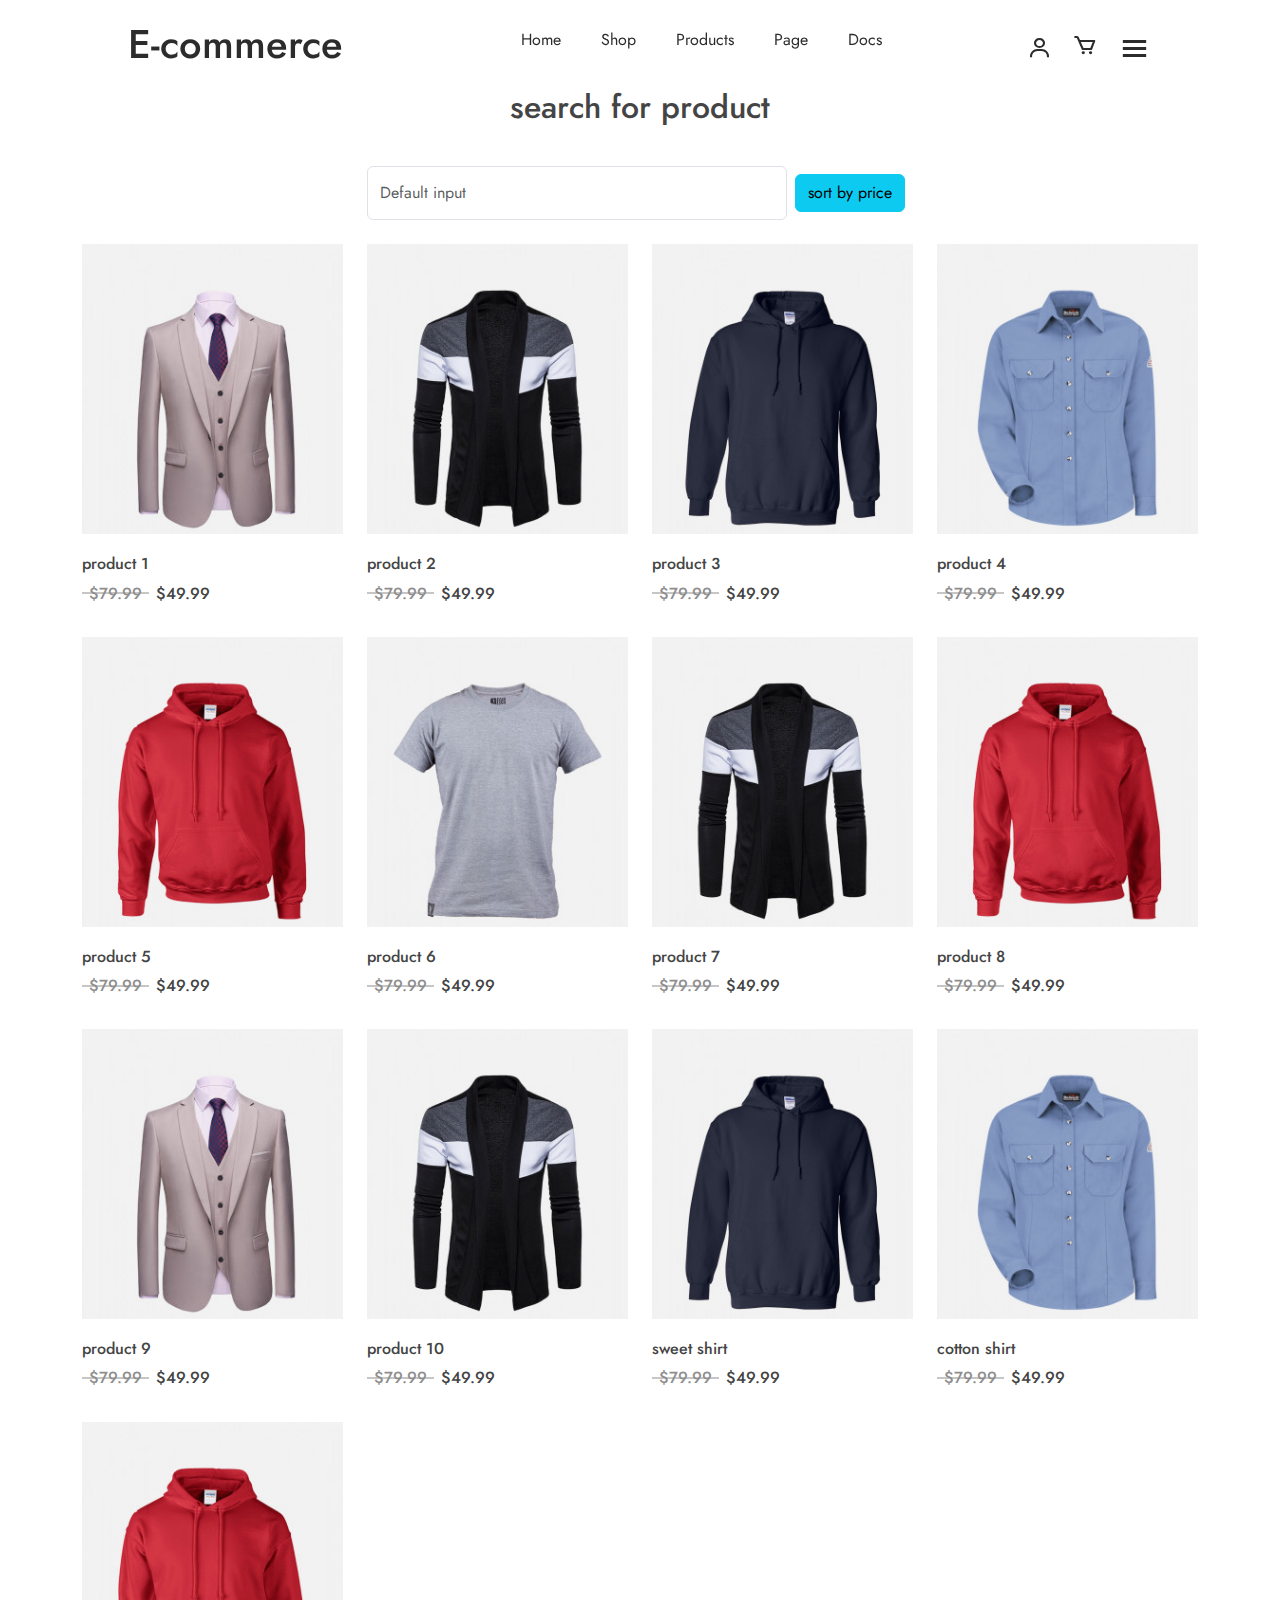
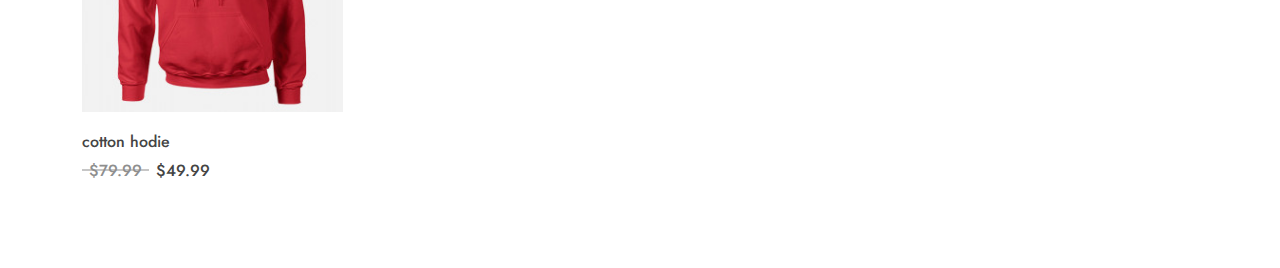
<file: allProductsPage.html>
<!DOCTYPE html>
<html lang="en">

<head>
	<meta charset="UTF-8">
	<title>CodePen - Popular Products Section Using HTML , CSS , Bootstrap</title>
	<link rel="stylesheet" href="style.css">


	<link href="https://fonts.googleapis.com/css2?family=Jost:wght@100;200;300;400;500;600;700&display=swap"
		rel="stylesheet">


	<link rel="stylesheet" href="https://unpkg.com/boxicons@latest/css/boxicons.min.css">
	<link rel='stylesheet' href='./bootstrap-5.3.0-dist/bootstrap-5.3.0-dist/css/bootstrap.min.css'>
	<link rel='stylesheet' href='./fontawesome-free-6.4.0-web/fontawesome-free-6.4.0-web/css/all.min.css'>
	<link rel="stylesheet" href="./styleForAllProductsPage.css">

</head>

<body>
	<header class="">
		<a href="./index.html" class="logo">
			<h1 style="color:#2c2c2c ;">E-commerce</h1>
		</a>

		<ul class="navmenu">
			<li><a href="./index.html">home</a></li>
			<li><a href="#">shop</a></li>
			<li><a href="#">products</a></li>
			<li><a href="#">page</a></li>
			<li><a href="#">Docs</a></li>
		</ul>

		<div class="nav-icon">
			<i style="cursor: pointer;" onclick="signOut();" class='bx bx-user'></i>
			<a href="./cart.html"><i class="bx bx-cart"></i></a>

			<div class="bx bx-menu" id="menu-icon"></div>
		</div>
	</header>

	<!-- partial:index.partial.html -->
	<section class="section-products">
		<div class="container">
			<div class="row justify-content-center text-center">
				<div class="col-md-8 col-lg-6">
					<div class="p-2">
						<h2>search for product</h2>
					</div>
					<div class="py-4 d-flex text-center">
						<input onkeyup="searchData(this.value)" id="searchInput" class="form-control" type="text"
							placeholder="Default input" aria-label="type product name here">
						<input type="button" class="btn btn-info m-2" onclick="filterByLowesPrice()"
							value="sort by price" onc>
					</div>
				</div>
			</div>
			<div id="row" class="row">

			</div>
		</div>
	</section>
	<!-- partial -->
	<script src="script.js"></script>
	<script src="./mainScript.js"></script>
</body>

</html>
</file>
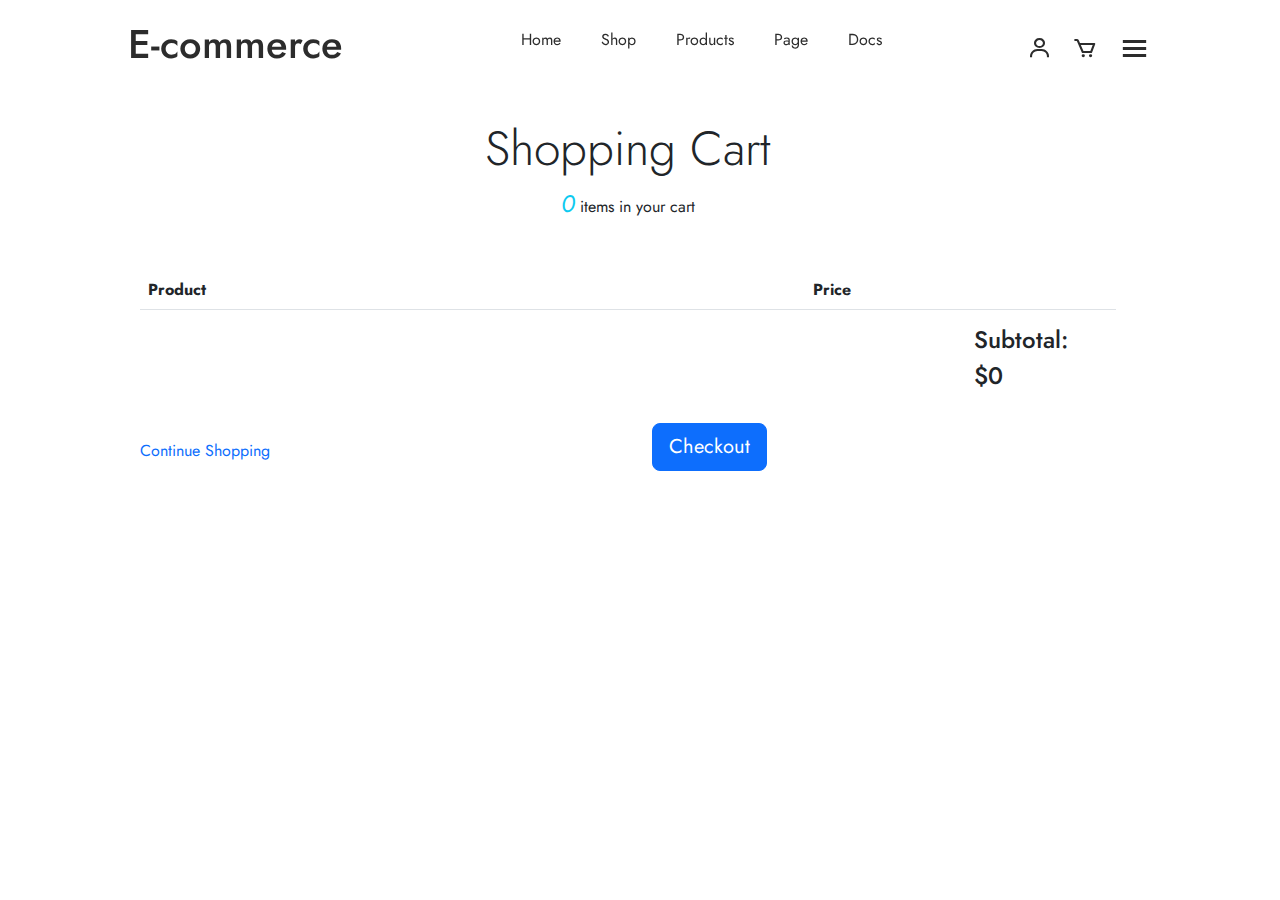
<file: cart.html>
<html lang="en">

<head>
    <meta charset="UTF-8">
    <meta http-equiv="X-UA-Compatible" content="IE=edge">
    <meta name="viewport" content="width=device-width, initial-scale=1.0">
    <title>Ecommerce Responsive full website</title>
    <!-- CSS-link -->
   

    <link rel="preconnect" href="https://fonts.googleapis.com">
    <link rel="preconnect" href="https://fonts.gstatic.com" crossorigin>
    <link href="https://fonts.googleapis.com/css2?family=Jost:wght@100;200;300;400;500;600;700&display=swap"
        rel="stylesheet">

    <link rel="stylesheet" href="https://cdnjs.cloudflare.com/ajax/libs/font-awesome/6.2.1/css/all.min.css"
        integrity="sha512-MV7K8+y+gLIBoVD59lQIYicR65iaqukzvf/nwasF0nqhPay5w/9lJmVM2hMDcnK1OnMGCdVK+iQrJ7lzPJQd1w=="
        crossorigin="anonymous" referrerpolicy="no-referrer" />

    <link rel="stylesheet" href="https://unpkg.com/boxicons@latest/css/boxicons.min.css">
     <link rel="stylesheet" href="./bootstrap-5.3.0-dist/bootstrap-5.3.0-dist/css/bootstrap.min.css">
    <link rel="stylesheet" href="style.css"> 
    <style>
        .btn-white:hover {
            background-color: red !important;
        }

        .fas {
            font-size: x-large;
        }

        .priceClass {
            font-size: x-large;
        }
    </style>
</head>

<body>
    <header>
        <a href="#" class="logo">
            <h1 style="color:#2c2c2c ;">E-commerce</h1>
        </a>

        <ul class="navmenu">
            <li><a href="./index.html">home</a></li>
            <li><a href="#">shop</a></li>
            <li><a href="./allProductsPage.html">products</a></li>
            <li><a href="#">page</a></li>
            <li><a href="#">Docs</a></li>
        </ul>

        <div class="nav-icon">
            <i style="cursor: pointer;" onclick="signOut();" class='bx bx-user'></i>
            <a href="#"><i class='bx bx-cart'></i></a>

            <div class="bx bx-menu" id="menu-icon"></div>
        </div>
    </header>
    <br><br><br>
    <section class="pt-5 pb-5">
        <div class="container">
            <div class="row w-100">
                <div class="col-lg-12 col-md-12 col-12">
                    <h3 class="display-5 mb-2 text-center">Shopping Cart</h3>
                    <p class="mb-5 text-center">
                        <i class="text-info font-weight-bold" id="numberOfItems" style="font-size: x-large;">3</i> items in your cart
                    </p>
                    <table id="shoppingCart" class="table table-condensed table-responsive">
                        <thead>
                            <tr>
                                <th style="width:60%">Product</th>
                                <th style="width:12%">Price</th>
                                <th style="width:16%"></th>
                            </tr>
                        </thead>
                        <tbody id="cartItemsHere">
                            <tr>
                                <td data-th="Product">
                                    <div class="row">
                                        <div class="col-md-3 text-left">
                                            <img src="https://via.placeholder.com/250x250/5fa9f8/ffffff" alt=""
                                                class="img-fluid d-none d-md-block rounded mb-2 shadow ">
                                        </div>
                                        <div class="col-md-9 text-left mt-sm-2">
                                            <h4>Product Name</h4>
                                            <p class="font-weight-light">Brand &amp; Name</p>
                                        </div>
                                    </div>
                                </td>
                                <td data-th="Price" class="priceClass">$49.00</td>

                                <td class="actions" data-th="">
                                    <div class="text-right">
                                        <button class="btn btn-white border-secondary bg-white btn-md mb-2">
                                            <i class="fas fa-trash"></i>
                                        </button>
                                    </div>
                                </td>
                            </tr>
                            <tr>
                                <td data-th="Product">
                                    <div class="row">
                                        <div class="col-md-3 text-left">
                                            <img src="https://via.placeholder.com/250x250/5fa9f8/ffffff" alt=""
                                                class="img-fluid d-none d-md-block rounded mb-2 shadow ">
                                        </div>
                                        <div class="col-md-9 text-left mt-sm-2">
                                            <h4>Product Name</h4>
                                            <p class="font-weight-light">Brand &amp; Name</p>
                                        </div>
                                    </div>
                                </td>
                                <td data-th="Price" class="priceClass">$49.00</td>

                                <td class="actions" data-th="">
                                    <div class="text-right">
                                        <button class="btn btn-white border-secondary bg-white btn-md mb-2">
                                            <i class="fas fa-trash"></i>
                                        </button>
                                    </div>
                                </td>
                            </tr>
                            <tr>
                                <td data-th="Product">
                                    <div class="row">
                                        <div class="col-md-3 text-left">
                                            <img src="https://via.placeholder.com/250x250/5fa9f8/ffffff" alt=""
                                                class="img-fluid d-none d-md-block rounded mb-2 shadow ">
                                        </div>
                                        <div class="col-md-9 text-left mt-sm-2">
                                            <h4>Product Name</h4>
                                            <p class="font-weight-light">Brand &amp; Name</p>
                                        </div>
                                    </div>
                                </td>
                                <td data-th="Price" class="priceClass">$49.00</td>

                                <td class="actions" data-th="">
                                    <div class="text-right">
                                        <button class="btn btn-white border-secondary bg-white btn-md mb-2">
                                            <i class="fas fa-trash"></i>
                                        </button>
                                    </div>
                                </td>
                            </tr>
                        </tbody>
                    </table>
                    <div class="float-end text-right pe-lg-5 ml-lg-5">
                        <h4>Subtotal:</h4>
                        <h1 id="subTotal" style="font-size: x-large;">$99.00</h1>
                    </div>
                </div>
            </div>
            <div class="row mt-4 d-flex align-items-center">
                <div class="col-sm-6 order-md-2 text-right">
                    <a href="catalog.html" class="btn btn-primary mb-4 btn-lg pl-5 pr-5">Checkout</a>
                </div>
                <div class="col-sm-6 mb-3 mb-m-1 order-md-1 text-md-left">
                    <a href="./allProductsPage.html">
                        <i class="fas fa-arrow-left mr-2"></i> Continue Shopping</a>
                </div>
            </div>
        </div>
    </section>
    <script src="./script.js"></script>
    <script src="./mainScript.js"></script>
    <script>
        showCartItemsInCartPage();
        showNumberOfItemsInCart();
    </script>
</body>

</html>
</file>
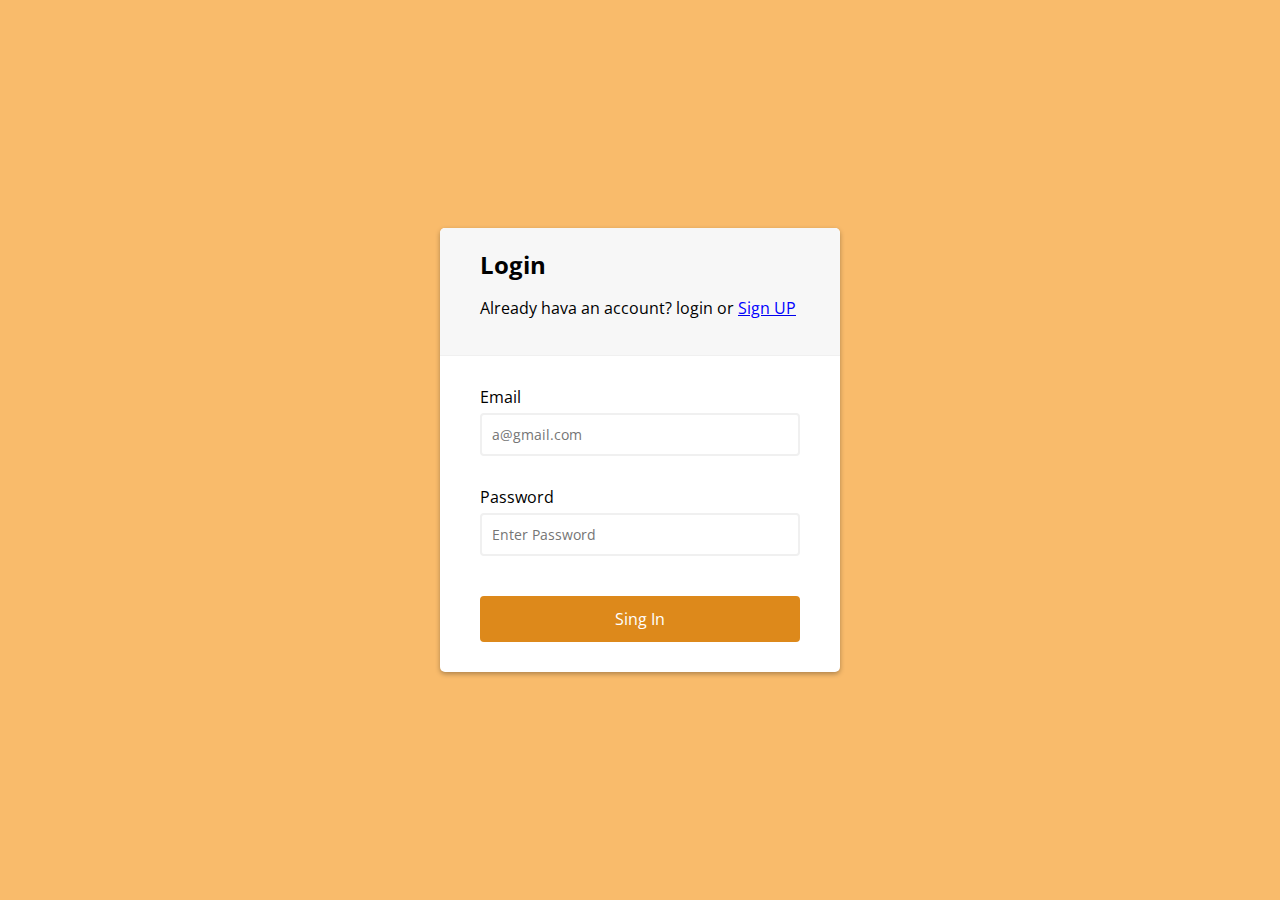
<file: loginpageindex.html>
<!DOCTYPE html>
<html lang="en">
<head>
    <meta charset="UTF-8">
    <meta http-equiv="X-UA-Compatible" content="IE=edge">
    <meta name="viewport" content="width=device-width, initial-scale=1.0">
    <title>Document</title>
    <link rel="stylesheet" href="loginpagestyle.css">
</head>
<body>

    <div class="container">
        <div class="header">
            <h2>Login</h2>
            <p>Already hava an account? login or <a href="signuppageindex.html"><span style="color:blue ;">Sign UP</span></a> </p>
        </div>
        <form id="form" class="form" onsubmit="checKFormData(event);" method="get" action="./index.html">
            <div class="form-control">
                <label for="username">Email</label>
                <input onchange="cehckIfEmailExixts()"  type="email" placeholder="a@gmail.com" id="email" />
                <i class="fas fa-check-circle"></i>
                <i class="fas fa-exclamation-circle"></i>
                <small>Error message</small>
            </div>
            <div class="form-control">
                <label for="username">Password</label>
                <input type="password" placeholder="Enter Password" id="password"/>
                <i class="fas fa-check-circle"></i>
                <i class="fas fa-exclamation-circle"></i>
                <small>Error message</small>
            </div>
            <button type="submit" value="Sign In" style="cursor:pointer;">Sing In</button>
        </form>
    </div>
    <script src="./scriptForSignIn.js"></script>
</body>
</html>
</file>
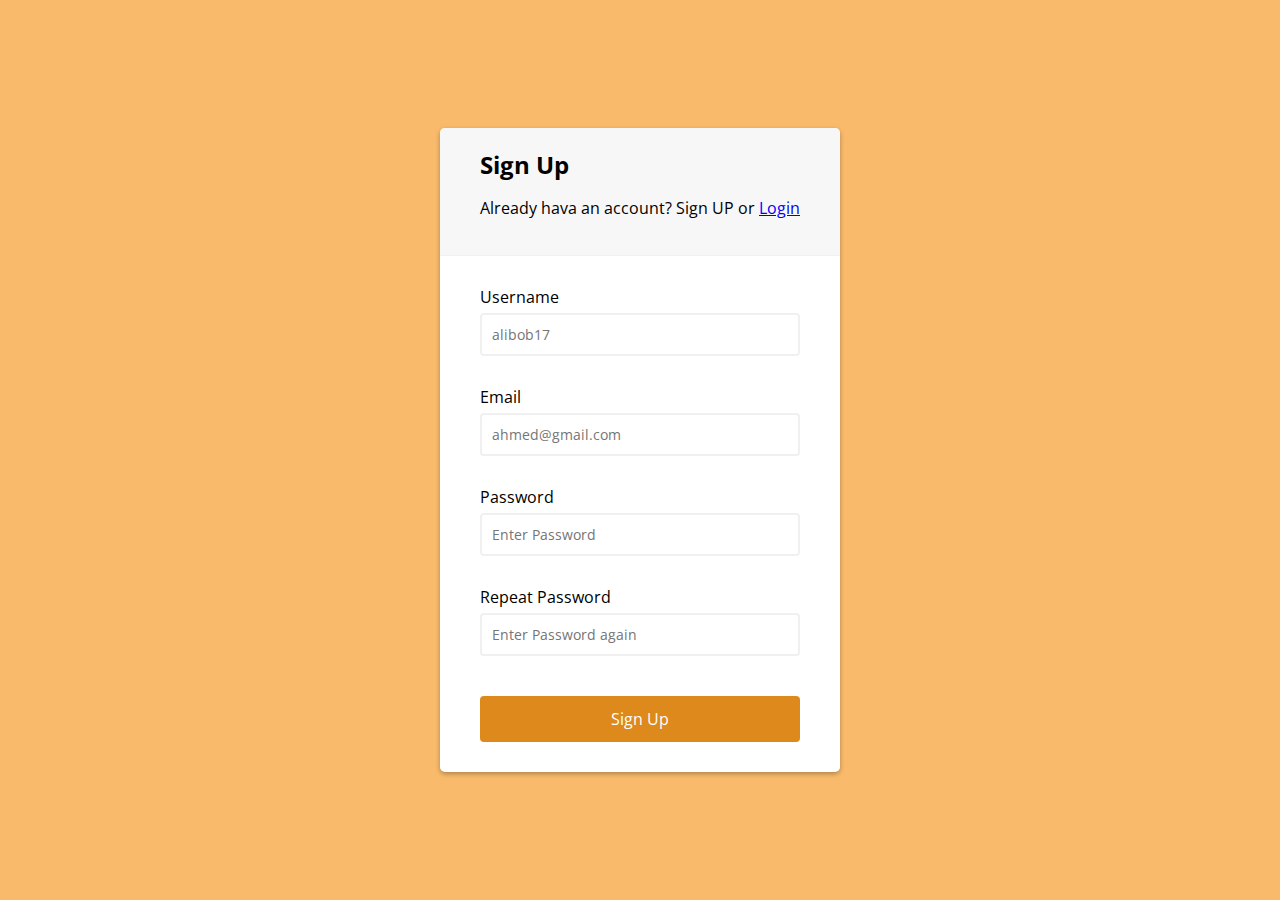
<file: signuppageindex.html>
<!DOCTYPE html>
<html lang="en">
<head>
    <meta charset="UTF-8">
    <meta http-equiv="X-UA-Compatible" content="IE=edge">
    <meta name="viewport" content="width=device-width, initial-scale=1.0">
    <title>Document</title>
    <link rel="stylesheet" href="signuppagestyle.css">
</head>
<body>

    <div class="container">
        <div class="header">
            <h2>Sign Up</h2>
            <p>Already hava an account? Sign UP or <a href="loginpageindex.html"><span style="color:blue ;">Login</span></a> </p>
        </div>
        <form id="form" class="form" onsubmit="checkFormData(event)" method="get" action="./index.html">
            <div class="form-control">
                <label for="name">Username</label>
                <input onchange="nameValidity(this.value)" pattern="^[a-zA-Z0-9_]{3,15}$" required type="text" placeholder="alibob17" id="name" name="name" />
                <i class="fas fa-check-circle"></i>
                <i class="fas fa-exclamation-circle"></i>
                <small>Error message</small>
            </div>
            <div class="form-control">
                <label for="email">Email</label>
                <input type="email" placeholder="ahmed@gmail.com" id="email" name="email" />
                <i class="fas fa-check-circle"></i>
                <i class="fas fa-exclamation-circle"></i>
                <small>Error message</small>
            </div>
            <div class="form-control">
                <label for="password">Password</label>
                <input type="password" onchange="checkPasswordComplixty(this.value),checkPasswordAndRpassword()" placeholder="Enter Password" id="password" required/>
                <i class="fas fa-check-circle"></i>
                <i class="fas fa-exclamation-circle"></i>
                <small>Error message</small>
            </div>
            <div class="form-control">
                <label for="rpassword">Repeat Password</label>
                <input type="rpassword" placeholder="Enter Password again" onchange="checkPasswordAndRpassword()" id="rpassword" name="rpassword" required/>
                <i class="fas fa-check-circle"></i>
                <i class="fas fa-exclamation-circle"></i>
                <small>Error message</small>
            </div>
            <button style="cursor: pointer;">Sign Up</button>
        </form>
    </div>
    <script src="./scriptForSignUp.js"></script>
</body>
</html>
</file>
<file: style.css>
*{
    margin: 0;
    padding: 0 ;
    box-sizing: border-box;
    scroll-behavior: smooth;
    font-family: 'Jost', sans-serif;
    list-style: none;
    text-decoration: none !important;
}
header{
    position: fixed !important;
    width: 100% !important;
    top: 0 !important;
    right: 0 !important;
    z-index: 1000 !important;
    display: flex !important;
    align-items: center !important;
    justify-content: space-between !important;
    padding: 20px 10% !important;
}
.logo img{
    max-width: 120px !important;
    height: auto !important;
}
.navmenu{
    display: flex !important;
}
.navmenu a{
    color: #2c2c2c !important;
    font-size: 16px !important;
    text-transform: capitalize !important;
    padding: 10px 20px !important;
    font-weight: 400 !important;
    transition: all .42s ease !important;
}
.navmenu a:hover{
    color: #EE1C47 !important;
}
.nav-icon{
    display: flex !important;
    align-items: center !important;
}
.nav-icon i{
    margin-right: 20px !important;
    color: #2c2c2c !important;
    font-size: 25px !important;
    font-weight: 400 !important;
    transition: all .42s ease !important;
}
.nav-icon i:hover{
    transform: scale(1.1) !important;
    color: #EE1C47 !important;
}
#menu-icon{
    font-size: 35px;
    color: #2c2c2c;
    z-index: 10001;
    cursor: pointer;
}
section{
    padding: 5% 10%;
}
.main-home{
    width: 100%;
    height: 100vh;
    background-image: url(image/banner-3.jpg);
    background-position: center;
    background-size: cover;
    display: grid;
    grid-template-columns: repeat(1, 1fr);
    align-items: center;
}
.main-text h5{
    color: #EE1C47;
    font-size: 16px;
    text-transform: capitalize;
    font-weight: 500;
}
.main-text h1{
    /* color: #000; */
    color: #EE1C47;
    font-size: 65px;
    text-transform: capitalize;
    line-height: 1.1;
    font-weight: 600;
    margin: 6px 0 10px;
}
.main-text p{
    /* color: #333c56; */
    color: #EE1C47;
    font-size: 20px;
    font-style: italic;
    margin-bottom: 20px;
}
.main-btn{
    display: inline-block;
    color: #111;
    font-size: 16px;
    font-weight: 500;
    text-transform: capitalize;
    border: 2px solid #111;
    padding: 12px 25px;
    transition: all .42s ease;
}
.main-btn:hover{
    background-color: #000;
    color: #fff;
}
.main-btn i{
    vertical-align: middle;
}
.down-arrow{
    position: absolute;
    top: 85%;
    right: 11%;
}
.down i{
    font-size: 30px;
    color: #2c2c2c;
    border: 2px solid #2c2c2c;
    border-radius: 50px;
    padding: 12px 12px;
}
.down i:hover{
    background-color: #2c2c2c;
    color: #fff;
    transition: all .42s ease;
}
header.sticky{
    background: #fff;
    padding: 20px 10%;
    box-shadow: 0px 0px 10px rgb(0 0 0 / 10%);
}

/* trending-section-css */
.center-text h2{
    color: #111;
    font-size: 28px;
    text-transform: capitalize;
    text-align: center;
    margin-bottom: 30px;
}
.center-text span{
    color: #EE1C47;
}
.products{
    display: grid;
    grid-template-columns: repeat(auto-fit, minmax(260px, auto));
    gap: 2rem;
}
.row{
    position: relative;
    transition: all .40s;
}
.row img{
    width: 100%;
    height: auto;
    transition: all .40s;
}
.row img:hover{
    transform: scale(0.9);
}
.product-text h5{
    position: absolute;
    top: 13px;
    left: 13px;
    color: #fff;
    font-size: 12px;
    font-weight: 500;
    text-transform: uppercase;
    background-color: #27b737;
    padding: 3px 10px;
    border-radius: 2px;
}
.heart-icon {
    position: absolute;
    right: 0;
    font-size: 20px;
}
.heart-icon:hover{
    color: #EE1C47;
}
.ratting i{
    color: #FF8C00;
    font-size: 18px;
}
.price h4{
    color: #111;
    font-size: 16px;
    text-transform: capitalize;
    font-weight: 400;
}
.price p{
    color: #151515;
    font-size: 14px;
    font-weight: 600;
}
.client-reviews{
    background-color: #F3F4F6;
}
.reviews{
    text-align: center;
}
.reviews h3{
    color: #111;
    font-size: 25px;
    text-transform: capitalize;
    text-align: center;
    font-weight: 700;
}
.reviews img{
    width: 100px;
    height: auto;
    border-radius: 50px;
    margin: 10px 0;
}
.reviews p{
    color: #707070;
    font-size: 16px;
    font-weight: 400;
    line-height: 25px;
    margin-bottom: 10px;
}
.reviews h2{
    font-size: 22px;
    color: #000;
    font-weight: 400;
    text-transform: capitalize;
    margin-bottom: 2px;
}

/* update-section-css */
.up-center-text h2{
    text-align: center;
    color: #111;
    font-size: 25px;
    text-transform: capitalize;
    font-weight: 700;
    margin-bottom: 30px;
}
.cart img{
    width: 380px;
    height: auto;
    border-radius: 5px;
}
.update-cart{
    display: grid;
    grid-template-columns: repeat(auto-fit, minmax(380px, auto));
    gap: 1rem;
}
.cart h5{
    color: #636872;
    font-size: 14px;
    text-transform: capitalize;
    font-weight: 500;
}
.cart h4{
    color: #111;
    font-size: 18px;
    font-weight: 600;
}
.cart p{
    color: #707070;
    font-size: 15px;
    max-width: 380px;
    line-height: 25px;
    margin-bottom: 12px;
}
.cart h6{
    color: #151515;
    font-size: 14px;
    font-weight: 500;
}

/* contact-section */
.contact{
    background-color: #f3f4f6;
}
.contact-info{
    display: grid;
    grid-template-columns: repeat(auto-fit, minmax(160px, auto));
    gap: 3rem;
}
.first-info img{
    width: 140px;
    height: auto;
}
.contact-info h4{
    color: #212529;
    font-size: 14px;
    text-transform: uppercase;
    margin-bottom: 10px;
}
.contact-info p{
    color: #565656;
    font-size: 14px;
    font-weight: 400;
    text-transform: capitalize;
    line-height: 1.5;
    margin-bottom: 10px;
    cursor: pointer;
    transition: all .42s;
}
.contact-info p:hover{
    color: #EE1C47;
}
.social-icon i{
    color: #565656;
    margin-right: 10px;
    font-size: 20px;
    transition: all .42s;
}
.social-icon i:hover{
    transform: scale(1.3);
}
.end-text{
    background-color: #edfff1;
    text-align: center;
    padding: 20px;
}
.end-text p{
    color: #111;
    text-transform: capitalize;
}


/* Responsive-css */
@media(max-width:890px){
    header{
        padding: 20px 3%;
        transition: .4s;
    }
}
@media(max-width:630px){
    .main-text h1{
        font-size: 50px;
        transition: .4s;
    }
    .main-text p{
        font-size: 18px;
        transition: .4s;
    }
    .main-btn{
        padding: 10px 20px;
        transition: .4s;
    }
}

@media(max-width:750px){
    .navmenu{
        position: absolute;
        top: 100%;
        right:-100%;
        width: 300px;
        height: 130vh;
        background: #edfff1;
        display: flex;
        flex-direction: column;
        align-items: center;
        padding: 120px 30px;
        transition: all .42s;
    }
    .navmenu a{
        display: block;
        margin: 18px 0;
    }
    .navmenu.open{
        right: 0;
    }
}
</file>
<file: styleForAllProductsPage.css>
/* @import url('https://fonts.googleapis.com/css2?family=Poppins:wght@400;500&display=swap'); */

body {
    font-family: "Poppins", sans-serif;
    color: #444444;
}

a,
a:hover {
    text-decoration: none;
    color: inherit;
}

.section-products {
    padding: 80px 0 54px;
}

.section-products .header {
    margin-bottom: 50px;
}

.section-products .header h3 {
    font-size: 1rem;
    color: #fe302f;
    font-weight: 500;
}

.section-products .header h2 {
    font-size: 2.2rem;
    font-weight: 400;
    color: #444444; 
}

.section-products .single-product {
    margin-bottom: 26px;
}

.section-products .single-product .part-1 {
    position: relative;
    height: 290px;
    max-height: 290px;
    margin-bottom: 20px;
    overflow: hidden;
}

.section-products .single-product .part-1::before {
		position: absolute;
		content: "";
		top: 0;
		left: 0;
		width: 100%;
		height: 100%;
		z-index: -1;
		transition: all 0.3s;
}

.section-products .single-product:hover .part-1::before {
		transform: scale(1.2,1.2) rotate(5deg);
}
/* 
.section-products #product-1 .part-1::before {
    background: url("https://i.ibb.co/L8Nrb7p/1.jpg") no-repeat center;
    background-size: cover;
		transition: all 0.3s;
}

.section-products #product-2 .part-1::before {
    background: url("https://i.ibb.co/cLnZjnS/2.jpg") no-repeat center;
    background-size: cover;
}

.section-products #product-3 .part-1::before {
    background: url("https://i.ibb.co/L8Nrb7p/1.jpg") no-repeat center;
    background-size: cover;
}

.section-products #product-4 .part-1::before {
    background: url("https://i.ibb.co/cLnZjnS/2.jpg") no-repeat center;
    background-size: cover;
} */

.section-products .single-product .part-1 .discount,
.section-products .single-product .part-1 .new {
    position: absolute;
    top: 15px;
    left: 20px;
    color: #ffffff;
    background-color: #fe302f;
    padding: 2px 8px;
    text-transform: uppercase;
    font-size: 0.85rem;
}

.section-products .single-product .part-1 .new {
    left: 0;
    background-color: #444444;
}

.section-products .single-product .part-1 ul {
    position: absolute;
    bottom: -41px;
    left: 20px;
    margin: 0;
    padding: 0;
    list-style: none;
    opacity: 0;
    transition: bottom 0.5s, opacity 0.5s;
}

.section-products .single-product:hover .part-1 ul {
    bottom: 30px;
    opacity: 1;
}

.section-products .single-product .part-1 ul li {
    display: inline-block;
    margin-right: 4px;
}

.section-products .single-product .part-1 ul li  {
    display: inline-block;
    width: 40px;
    height: 40px;
    line-height: 40px;
    background-color: #ffffff;
    color: #444444;
    text-align: center;
    box-shadow: 0 2px 20px rgb(50 50 50 / 10%);
    transition: color 0.2s;
    cursor: pointer;
}

.section-products .single-product .part-1 ul li:hover {
    color: #fe302f;
}

.section-products .single-product .part-2 .product-title {
    font-size: 1rem;
}

.section-products .single-product .part-2 h4 {
    display: inline-block;
    font-size: 1rem;
}

.section-products .single-product .part-2 .product-old-price {
    position: relative;
    padding: 0 7px;
    margin-right: 2px;
    opacity: 0.6;
}

.section-products .single-product .part-2 .product-old-price::after {
    position: absolute;
    content: "";
    top: 50%;
    left: 0;
    width: 100%;
    height: 1px;
    background-color: #444444;
    transform: translateY(-50%);
}
</file>
<file: loginpagestyle.css>
@import url('https://fonts.googleapis.com/css?family=Muli&display=swap');
@import url('https://fonts.googleapis.com/css?family=Open+Sans:400,500&display=swap');

* {
	box-sizing: border-box;
}

body {
	background-color:#f9bb6b;
	font-family: 'Open Sans', sans-serif;
	display: flex;
	align-items: center;
	justify-content: center;
	min-height: 100vh;
	margin: 0;
}

.container {
	background-color: #fff;
	border-radius: 5px;
	box-shadow: 0 2px 5px rgba(0, 0, 0, 0.3);
	overflow: hidden;
	width: 400px;
	max-width: 100%;
}

.header {
	border-bottom: 1px solid #f0f0f0;
	background-color: #f7f7f7;
	padding: 20px 40px;
}

.header h2 {
	margin: 0;
}

.form {
	padding: 30px 40px;	
}

.form-control {
	margin-bottom: 10px;
	padding-bottom: 20px;
	position: relative;
}

.form-control label {
	display: inline-block;
	margin-bottom: 5px;
}

.form-control input {
	border: 2px solid #f0f0f0;
	border-radius: 4px;
	display: block;
	font-family: inherit;
	font-size: 14px;
	padding: 10px;
	width: 100%;
}

.form-control input:focus {
	outline: 0;
	border-color: #777;
}

.form-control.success input {
	border-color: #2ecc71;
}

.form-control.error input {
	border-color: #e74c3c;
}

.form-control i {
	visibility: hidden;
	position: absolute;
	top: 40px;
	right: 10px;
}

.form-control.success i.fa-check-circle {
	color: #2ecc71;
	visibility: visible;
}

.form-control.error i.fa-exclamation-circle {
	color: #e74c3c;
	visibility: visible;
}

.form-control small {
	color: #e74c3c;
	position: absolute;
	bottom: 0;
	left: 0;
	visibility: hidden;
}

.form-control.error small {
	visibility: visible;
}

.form button {
	background-color: #dd891b;
	border: 2px solid #dd891b;
	border-radius: 4px;
	color: #fff;
	display: block;
	font-family: inherit;
	font-size: 16px;
	padding: 10px;
	margin-top: 20px;
	width: 100%;
}









/* SOCIAL PANEL CSS */
.social-panel-container {
	position: fixed;
	right: 0;
	bottom: 80px;
	transform: translateX(100%);
	transition: transform 0.4s ease-in-out;
}

.social-panel-container.visible {
	transform: translateX(-10px);
}

.social-panel {	
	background-color: #fff;
	border-radius: 16px;
	box-shadow: 0 16px 31px -17px rgba(0,31,97,0.6);
	border: 5px solid #001F61;
	display: flex;
	flex-direction: column;
	justify-content: center;
	align-items: center;
	font-family: 'Muli';
	position: relative;
	height: 169px;	
	width: 370px;
	max-width: calc(100% - 10px);
}

.social-panel button.close-btn {
	border: 0;
	color: #97A5CE;
	cursor: pointer;
	font-size: 20px;
	position: absolute;
	top: 5px;
	right: 5px;
}

.social-panel button.close-btn:focus {
	outline: none;
}

.social-panel p {
	background-color: #001F61;
	border-radius: 0 0 10px 10px;
	color: #fff;
	font-size: 14px;
	line-height: 18px;
	padding: 2px 17px 6px;
	position: absolute;
	top: 0;
	left: 50%;
	margin: 0;
	transform: translateX(-50%);
	text-align: center;
	width: 235px;
}

.social-panel p i {
	margin: 0 5px;
}

.social-panel p a {
	color: #FF7500;
	text-decoration: none;
}

.social-panel h4 {
	margin: 20px 0;
	color: #97A5CE;	
	font-family: 'Muli';	
	font-size: 14px;	
	line-height: 18px;
	text-transform: uppercase;
}

.social-panel ul {
	display: flex;
	list-style-type: none;
	padding: 0;
	margin: 0;
}

.social-panel ul li {
	margin: 0 10px;
}

.social-panel ul li a {
	border: 1px solid #DCE1F2;
	border-radius: 50%;
	color: #001F61;
	font-size: 20px;
	display: flex;
	justify-content: center;
	align-items: center;
	height: 50px;
	width: 50px;
	text-decoration: none;
}

.social-panel ul li a:hover {
	border-color: #FF6A00;
	box-shadow: 0 9px 12px -9px #FF6A00;
}

.floating-btn {
	border-radius: 26.5px;
	background-color: #001F61;
	border: 1px solid #001F61;
	box-shadow: 0 16px 22px -17px #03153B;
	color: #fff;
	cursor: pointer;
	font-size: 16px;
	line-height: 20px;
	padding: 12px 20px;
	position: fixed;
	bottom: 20px;
	right: 20px;
	z-index: 999;
}

.floating-btn:hover {
	background-color: #ffffff;
	color: #001F61;
}

.floating-btn:focus {
	outline: none;
}

.floating-text {
	background-color: #001F61;
	border-radius: 10px 10px 0 0;
	color: #fff;
	font-family: 'Muli';
	padding: 7px 15px;
	position: fixed;
	bottom: 0;
	left: 50%;
	transform: translateX(-50%);
	text-align: center;
	z-index: 998;
}

.floating-text a {
	color: #FF7500;
	text-decoration: none;
}

@media screen and (max-width: 480px) {

	.social-panel-container.visible {
		transform: translateX(0px);
	}
	
	.floating-btn {
		right: 10px;
	}
}
</file>
<file: signuppagestyle.css>
@import url('https://fonts.googleapis.com/css?family=Muli&display=swap');
@import url('https://fonts.googleapis.com/css?family=Open+Sans:400,500&display=swap');

* {
	box-sizing: border-box;
}

body {
	background-color:#f9bb6b;
	font-family: 'Open Sans', sans-serif;
	display: flex;
	align-items: center;
	justify-content: center;
	min-height: 100vh;
	margin: 0;
}

.container {
	background-color: #fff;
	border-radius: 5px;
	box-shadow: 0 2px 5px rgba(0, 0, 0, 0.3);
	overflow: hidden;
	width: 400px;
	max-width: 100%;
}

.header {
	border-bottom: 1px solid #f0f0f0;
	background-color: #f7f7f7;
	padding: 20px 40px;
}

.header h2 {
	margin: 0;
}

.form {
	padding: 30px 40px;	
}

.form-control {
	margin-bottom: 10px;
	padding-bottom: 20px;
	position: relative;
}

.form-control label {
	display: inline-block;
	margin-bottom: 5px;
}

.form-control input {
	border: 2px solid #f0f0f0;
	border-radius: 4px;
	display: block;
	font-family: inherit;
	font-size: 14px;
	padding: 10px;
	width: 100%;
}

.form-control input:focus {
	outline: 0;
	border-color: #777;
}

.form-control.success input {
	border-color: #2ecc71;
}

.form-control.error input {
	border-color: #e74c3c;
}

.form-control i {
	visibility: hidden;
	position: absolute;
	top: 40px;
	right: 10px;
}

.form-control.success i.fa-check-circle {
	color: #2ecc71;
	visibility: visible;
}

.form-control.error i.fa-exclamation-circle {
	color: #e74c3c;
	visibility: visible;
}

.form-control small {
	color: #e74c3c;
	position: absolute;
	bottom: 0;
	left: 0;
	visibility: hidden;
}

.form-control.error small {
	visibility: visible;
}

.form button {
	background-color: #dd891b;
	border: 2px solid #dd891b;
	border-radius: 4px;
	color: #fff;
	display: block;
	font-family: inherit;
	font-size: 16px;
	padding: 10px;
	margin-top: 20px;
	width: 100%;
}









/* SOCIAL PANEL CSS */
.social-panel-container {
	position: fixed;
	right: 0;
	bottom: 80px;
	transform: translateX(100%);
	transition: transform 0.4s ease-in-out;
}

.social-panel-container.visible {
	transform: translateX(-10px);
}

.social-panel {	
	background-color: #fff;
	border-radius: 16px;
	box-shadow: 0 16px 31px -17px rgba(0,31,97,0.6);
	border: 5px solid #001F61;
	display: flex;
	flex-direction: column;
	justify-content: center;
	align-items: center;
	font-family: 'Muli';
	position: relative;
	height: 169px;	
	width: 370px;
	max-width: calc(100% - 10px);
}

.social-panel button.close-btn {
	border: 0;
	color: #97A5CE;
	cursor: pointer;
	font-size: 20px;
	position: absolute;
	top: 5px;
	right: 5px;
}

.social-panel button.close-btn:focus {
	outline: none;
}

.social-panel p {
	background-color: #001F61;
	border-radius: 0 0 10px 10px;
	color: #fff;
	font-size: 14px;
	line-height: 18px;
	padding: 2px 17px 6px;
	position: absolute;
	top: 0;
	left: 50%;
	margin: 0;
	transform: translateX(-50%);
	text-align: center;
	width: 235px;
}

.social-panel p i {
	margin: 0 5px;
}

.social-panel p a {
	color: #FF7500;
	text-decoration: none;
}

.social-panel h4 {
	margin: 20px 0;
	color: #97A5CE;	
	font-family: 'Muli';	
	font-size: 14px;	
	line-height: 18px;
	text-transform: uppercase;
}

.social-panel ul {
	display: flex;
	list-style-type: none;
	padding: 0;
	margin: 0;
}

.social-panel ul li {
	margin: 0 10px;
}

.social-panel ul li a {
	border: 1px solid #DCE1F2;
	border-radius: 50%;
	color: #001F61;
	font-size: 20px;
	display: flex;
	justify-content: center;
	align-items: center;
	height: 50px;
	width: 50px;
	text-decoration: none;
}

.social-panel ul li a:hover {
	border-color: #FF6A00;
	box-shadow: 0 9px 12px -9px #FF6A00;
}

.floating-btn {
	border-radius: 26.5px;
	background-color: #001F61;
	border: 1px solid #001F61;
	box-shadow: 0 16px 22px -17px #03153B;
	color: #fff;
	cursor: pointer;
	font-size: 16px;
	line-height: 20px;
	padding: 12px 20px;
	position: fixed;
	bottom: 20px;
	right: 20px;
	z-index: 999;
}

.floating-btn:hover {
	background-color: #ffffff;
	color: #001F61;
}

.floating-btn:focus {
	outline: none;
}

.floating-text {
	background-color: #001F61;
	border-radius: 10px 10px 0 0;
	color: #fff;
	font-family: 'Muli';
	padding: 7px 15px;
	position: fixed;
	bottom: 0;
	left: 50%;
	transform: translateX(-50%);
	text-align: center;
	z-index: 998;
}

.floating-text a {
	color: #FF7500;
	text-decoration: none;
}

@media screen and (max-width: 480px) {

	.social-panel-container.visible {
		transform: translateX(0px);
	}
	
	.floating-btn {
		right: 10px;
	}
}
</file>
